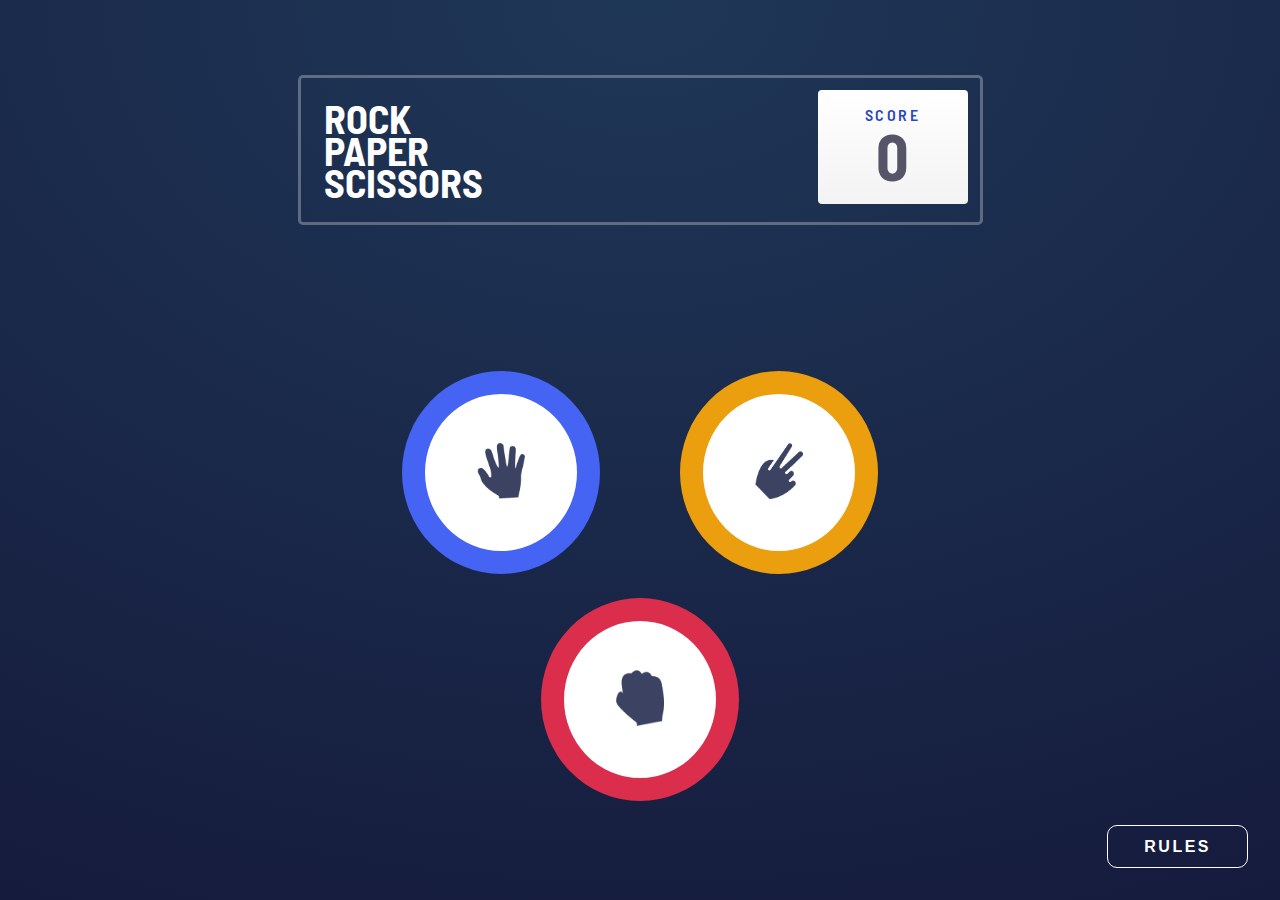
<file: index.html>
<!DOCTYPE html>
<html lang="en">
<head>
    <meta charset="UTF-8">
    <meta name="viewport" content="width=device-width, initial-scale=1.0">
    <meta name="description" content="game rock-paper-cisor">
    <link rel="stylesheet" href="style.css">
    <title>rock-paper-cisor</title>
</head>
<body>
    <header>
        <h1>ROCK PAPER SCISSORS</h1>
        <div class="sca">
            <div class="sc">
                <h3>SCORE</h3>
                <h2>0</h2>
            </div>
        </div>
    </header>
    
    <div class="allimg">
        <div class="img2nd">
            <button class="pickers"  id="feuille">
                <img src="feuille.png" alt="feuille" class="imgPi">
            </button>
            <button class="pickers" id="sciseaux">
                <img src="sciseaux.png" alt="sciseaux" class="imgPi">
            </button>
        </div>
        <div class="divP">
            <button class="pickers picker" id="pierre">
                <img src="pierrze.png" alt="pierre" class="imgPi" class="pierre">
            </button>
        </div>
    </div>
    <button class="btn">RULES</button>
    <script src="main.js"></script>
</body>
</html>
</file>
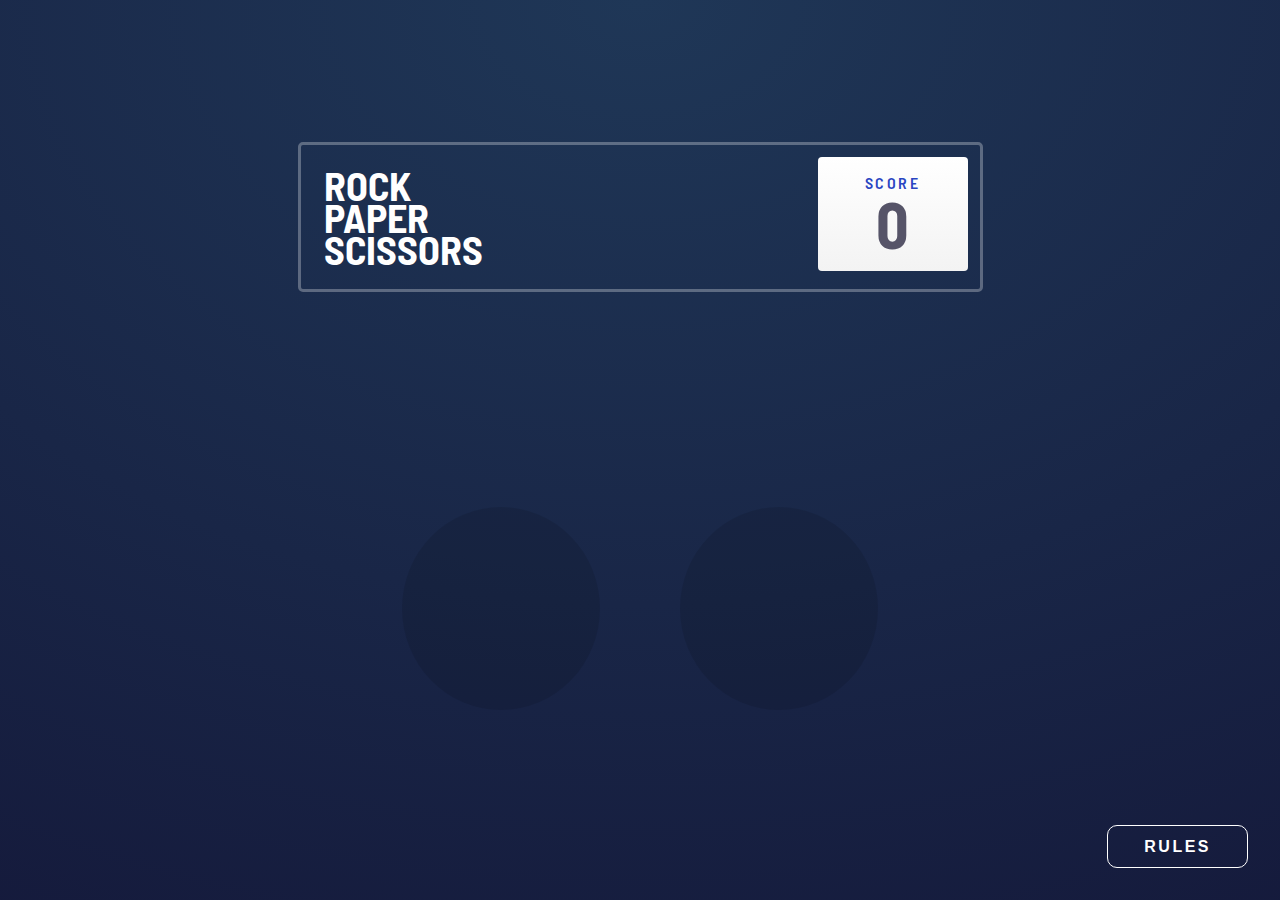
<file: duel.html>
<!DOCTYPE html>
<html lang="en">
<head>
    <meta charset="UTF-8">
    <meta name="viewport" content="width=device-width, initial-scale=1.0">
    <meta name="description" content="game rock-paper-cisor">
    <link rel="stylesheet" href="styles.css">
    <title>rock-paper-cisor</title>
</head>
<body>
    <header>
        <h1>ROCK PAPER SCISSORS</h1>
        <div class="sca">
            <div class="sc">
                <h3>SCORE</h3>
                <h2>0</h2>
            </div>
        </div>
    </header>

    <div class="allimg">
        <div class="img2nd">
            <div id="un">
                <div class="onsaitPas" id="onsaitPas1"></div>
            </div>

            <div>
                <div class="onsaitPas"></div>
            </div>
        </div>
    </div>
    <button class="btn">RULES</button>
    <script src="main.js"></script>
</body>
</html>
</file>
<file: style.css>
@import url('https://fonts.googleapis.com/css2?family=Barlow+Semi+Condensed:ital,wght@0,100;0,200;0,300;0,400;0,500;0,600;0,700;0,800;0,900;1,100;1,200;1,300;1,400;1,500;1,600;1,700;1,800;1,900&display=swap');

*{
    margin: 0;
    padding: 0;
    box-sizing: border-box;
}

body{
    display: flex;
    flex-direction: column;
    align-items: center;
    justify-content: space-evenly;
    font-family: Barlow Semi Condensed;
    background: radial-gradient(134.34% 134.34% at 50% 0%, #1F3757 0%, #131537 100%) no-repeat;
    padding: 32px 32px 56px 32px;
    height: 100vh;
    color: white;
}

header{
    display: flex;
    flex-direction: row;
    justify-content: space-between;
    padding: 12px 12px 12px 23px;
    border: 3px solid #FFFFFF4A;
    border-radius: 5px;
    margin-bottom: 104px;
    gap: 113px;
}

h1{
    font-size: 21px;
    font-weight: 700;
    line-height: 16px;
    width: 83px;
    height: 48px;
    margin-top: 12px;
}

.sca{
    width: 80px;
    height: 72px;
    border-radius: 4px ;
    display: flex;
    align-items: center;
    justify-content: center;
    align-items: center;
    background: linear-gradient(0deg, #F3F3F3 0%, #FFFFFF 100%);
    color: #2A45C2;
}

img{
    width: 130px;
    height: 133px;
}


.imgAll{
    display: flex;
    flex-direction: column;
    align-items: center;
    justify-content: center;

}

.img2nd{
    display: flex;
    gap: 51px;
    margin-bottom: 15px;
}

.divP{
    display: flex;
    align-items: center;
    justify-content: center;
}

.sc{
    display: flex;
    flex-direction: column;
    align-items: center;
    justify-content: center;
}

.sc > h3{
    font-size: 10px;
    font-weight: 600;
    line-height: 12px;
    letter-spacing: 1px;
}

.sc > h2{
    font-size: 40px;
    font-weight: 700;
    line-height: 40px;
    color: #565468;
}

.pickers{
    height: 133px;
    width: 130px;
    background-color: white;
    border: solid 15px #4664F4;
    border-radius: 50%;
}

.pickers:nth-child(2){
    border:solid 15px #EB9F0E;
}

.picker{
    border: solid 15px #DB2E4D;
}

.imgPi{
    width: 48px;
    height: 56px;
}

.btn{
    margin-top: 150px;
    padding: 11px 36px;
    background-color: transparent;
    border-radius: 10px;
    border: 1px solid #FFF;
    color: #FFF;
    font-size: 16px;
    font-weight: 600;
    line-height: 19.2px;
    letter-spacing: 2.5px;
}

@media screen and (min-width: 768px) {
    header{
        gap: 335px;
    }
    h1{
        width: 159px;
        height: 96px;
        font-size: 40px;
        font-weight: 700;
        line-height: 32px;
        margin-bottom: 12px;
    }
    .sca{
        width: 150px;
        height: 114px;
    }
    .sc > h3{
        font-size: 16px;
        font-weight: 600;
        line-height: 19.2px;
        letter-spacing: 2.5px;


    }
    .sc > h2{
        font-size: 64px;
        font-weight: 700;
        line-height: 64px; 
    }
    .pickers{
        width: 198px;
        height: 203px;
        border: solid 23px #4664F4;

    }
    #sciseaux{
        border:solid 23px #EB9F0E;
    }    
    .pickers:nth-child(2):hover{
        box-shadow: 0 0 0 30px rgba(255, 255, 255, 0.05);        
    }
    .pickers:nth-child(1):hover{
        box-shadow: 0 0 0 30px rgba(255, 255, 255, 0.05);   
    }
    .picker{
        border: solid 23px #DB2E4D;
    }
    .img2nd{
        display: flex;
        gap: 80px;
        margin-bottom: 24px;
    }
    .btn{
        position: absolute;
        bottom: 32px; 
        right: 32px;
        margin-top: 0;
    }
    .btn:hover{
        background: linear-gradient(0deg, #F3F3F3 0%, #FFFFFF 100%);
        color: #3B4262;
    }
    
}
</file>
<file: styles.css>
@import url('https://fonts.googleapis.com/css2?family=Barlow+Semi+Condensed:ital,wght@0,100;0,200;0,300;0,400;0,500;0,600;0,700;0,800;0,900;1,100;1,200;1,300;1,400;1,500;1,600;1,700;1,800;1,900&display=swap');

*{
    margin: 0;
    padding: 0;
    box-sizing: border-box;
}

body{
    display: flex;
    flex-direction: column;
    align-items: center;
    justify-content: space-evenly;
    font-family: Barlow Semi Condensed;
    background: radial-gradient(134.34% 134.34% at 50% 0%, #1F3757 0%, #131537 100%) no-repeat;
    padding: 32px 32px 56px 32px;
    height: 100vh;
    color: white;
}

header{
    display: flex;
    flex-direction: row;
    justify-content: space-between;
    padding: 12px 12px 12px 23px;
    border: 3px solid #FFFFFF4A;
    border-radius: 5px;
    margin-bottom: 104px;
    gap: 113px;
}

h1{
    font-size: 21px;
    font-weight: 700;
    line-height: 16px;
    width: 83px;
    height: 48px;
    margin-top: 12px;
}

.sca{
    width: 80px;
    height: 72px;
    border-radius: 4px ;
    display: flex;
    align-items: center;
    justify-content: center;
    align-items: center;
    background: linear-gradient(0deg, #F3F3F3 0%, #FFFFFF 100%);
    color: #2A45C2;
}

img{
    width: 130px;
    height: 133px;
}


.imgAll{
    display: flex;
    flex-direction: column;
    align-items: center;
    justify-content: center;

}

.img2nd{
    display: flex;
    gap: 51px;
    margin-bottom: 15px;
}

.sc{
    display: flex;
    flex-direction: column;
    align-items: center;
    justify-content: center;
}

.sc > h3{
    font-size: 10px;
    font-weight: 600;
    line-height: 12px;
    letter-spacing: 1px;
}

.sc > h2{
    font-size: 40px;
    font-weight: 700;
    line-height: 40px;
    color: #565468;
}

.pickers{
    height: 133px;
    width: 130px;
    background-color: white;
    border: solid 15px #4664F4;
    border-radius: 50%;
}

#sciseaux{
    border:solid 15px #EB9F0E;
}

.picker{
    border: solid 15px #DB2E4D;
}

.imgPi{
    width: 48px;
    height: 56px;
}

.btn{
    margin-top: 150px;
    padding: 11px 36px;
    background-color: transparent;
    border-radius: 10px;
    border: 1px solid #FFF;
    color: #FFF;
    font-size: 16px;
    font-weight: 600;
    line-height: 19.2px;
    letter-spacing: 2.5px;
}

.onsaitPas{
    width: 198px;
    height: 203px;
    border-radius: 50%;
    background: #0000001A;
}

@media screen and (min-width: 768px) {
    header{
        gap: 335px;
    }
    h1{
        width: 159px;
        height: 96px;
        font-size: 40px;
        font-weight: 700;
        line-height: 32px;
        margin-bottom: 12px;
    }
    .sca{
        width: 150px;
        height: 114px;
    }
    .sc > h3{
        font-size: 16px;
        font-weight: 600;
        line-height: 19.2px;
        letter-spacing: 2.5px;


    }
    .sc > h2{
        font-size: 64px;
        font-weight: 700;
        line-height: 64px; 
    }
    .pickers{
        width: 198px;
        height: 203px;
        border: solid 23px #4664F4;

    }
    #sciseaux{
        border:solid 23px #EB9F0E;
    }    
    .picker{
        border: solid 23px #DB2E4D;
    }
    .img2nd{
        display: flex;
        gap: 80px;
        margin-bottom: 24px;
    }
    .btn{
        position: absolute;
        bottom: 32px; 
        right: 32px;
        margin-top: 0;
    }
    .btn:hover{
        background: linear-gradient(0deg, #F3F3F3 0%, #FFFFFF 100%);
        color: #3B4262;
    }
    
}
</file>
